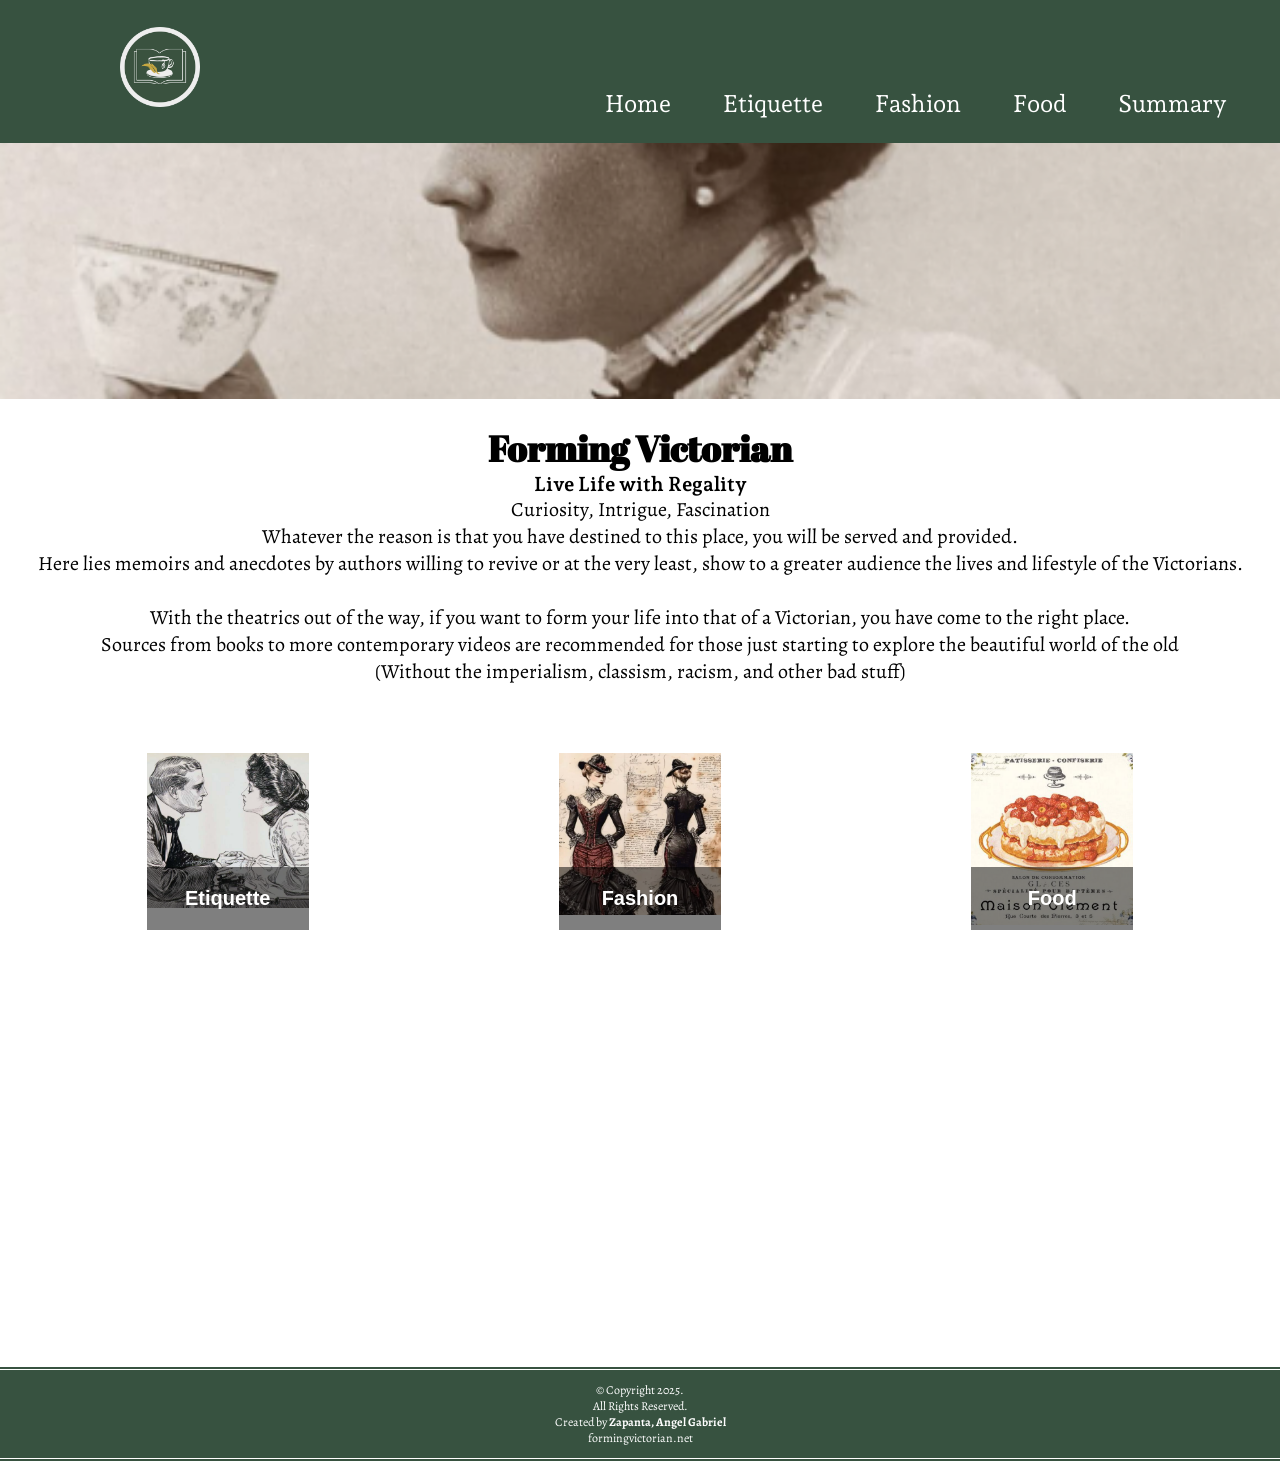
<file: index.html>
<!DOCTYPE html>
<html lang="en">

<head>
    <!--
    Full Name: Zapanta, Angel Gabriel
    Section: CS-202
    Activity: Final Website
    Date: 10/09/2025
    -->

    <title>Forming Victorian</title>
    <meta charset="utf-8"/>
    <meta name="viewport" content="width=device-width, initial-scale=1.0" />
    <link rel="icon" type="image/x-icon" href="images/logo.png">
    <link rel="stylesheet" href="styles.css" type="text/css">
    <link href='https://fonts.googleapis.com/css?family=Alegreya' rel='stylesheet'>
    <link href="https://fonts.googleapis.com/css2?family=Abril+Fatface&display=swap" rel="stylesheet">
    <link href="https://fonts.googleapis.com/css2?family=Abril+Fatface&family=Andada+Pro:ital,wght@0,400..840;1,400..840&display=swap" rel="stylesheet">

    <script src="script.js"></script>
</head>

<body>
        <header>
            <a href="javascript:void(0);" class="icon" onclick="myFunction()">
                <img src="images/logo.png" alt="Forming Victorian Logo">
            </a>
        </header>

        <nav>
            <ul>
                <li><a href="index.html">Home</a> </li>
                <li><a href="Etiquette.html">Etiquette</a> </li>
                <li><a href="Fashion.html">Fashion</a> </li>
                <li><a href="Food.html">Food</a></li>
                <li><a href="Summary.html">Summary</a></li>
            </ul>

            <div class="topnav">
                <div id="Testimonies">
                    <h3>Testimony 1:</h1>
                    <p>IT IS SO COOL. Everything is so in theme and stuff. I love it</p>

                    <h3>Testimony 2:</h1>
                    <p>If there is a word for it, Absolute Class</p>

                    <h3>Testimony 3:</h1>
                    <p>This website, which focuses on the Victorian period, is very informative and well-organized.<br>
                        I appreciate how the content clearly explains key aspects of the era and makes it easy to follow.<br>
                        The layout also makes the information accessible for readers.</p>
                </div>
            </div>
        
        </nav>

        

        <!--Hero Img-->
        <div id="Hero">
            <img src="images/Hero.png" alt="Girl's Tea Party">
        </div>

    <main>
        <div id="Home">
            <div class="Title"><h1>Forming Victorian</h1></div>
            <div class="Subtitle"><h4>Live Life with Regality</h4></div>

            <div class="tablet-desktop">
                <p>Curiosity, Intrigue, Fascination <br>
                    Whatever the reason is that you have destined to this place, you will be served and provided. <br>
                    Here lies memoirs and anecdotes by authors willing to revive or at the very least, show to a greater audience the lives and lifestyle of the Victorians. <br><br>
                    With the theatrics out of the way, if you want to form your life into that of a Victorian, you have come to the right place. <br>
                    Sources from books to more contemporary videos are recommended for those just starting to explore the beautiful world of the old <br>
                    (Without the imperialism, classism, racism, and other bad stuff)</p>
            </div>
            
                <div class="grid">
                    <figure class="frame">
                        <a href="Etiquette.html"><img src="images/etiquette.png" id="gridAbout" alt="Dana Gibson Art"></a>
                        <figcaption class="pic-text">Etiquette</figcaption>
                    </figure>

                    <figure class="frame">
                        <a href="Fashion.html"><img src="images/fashion.png" id="gridGallery" alt="Victorian Outfit"></a>
                        <figcaption class="pic-text">Fashion</figcaption>
                    </figure>

                    <figure class="frame">
                        <a href="Food.html"><img src="images/food.png" id="gridContact" alt="Victoria Cake"></a>
                        <figcaption class="pic-text">Food</figcaption>
                    </figure>
                </div>
        </div>

    </main>

    <footer>
            <p>&copy; Copyright 2025. 
            <br>All Rights Reserved. 
            <br>Created by <strong>Zapanta, Angel Gabriel</strong>
            <br><a href="Home.html" class="FooterHome">formingvictorian.net</a>
            </p>
    </footer>
</body>

</html>
</file>
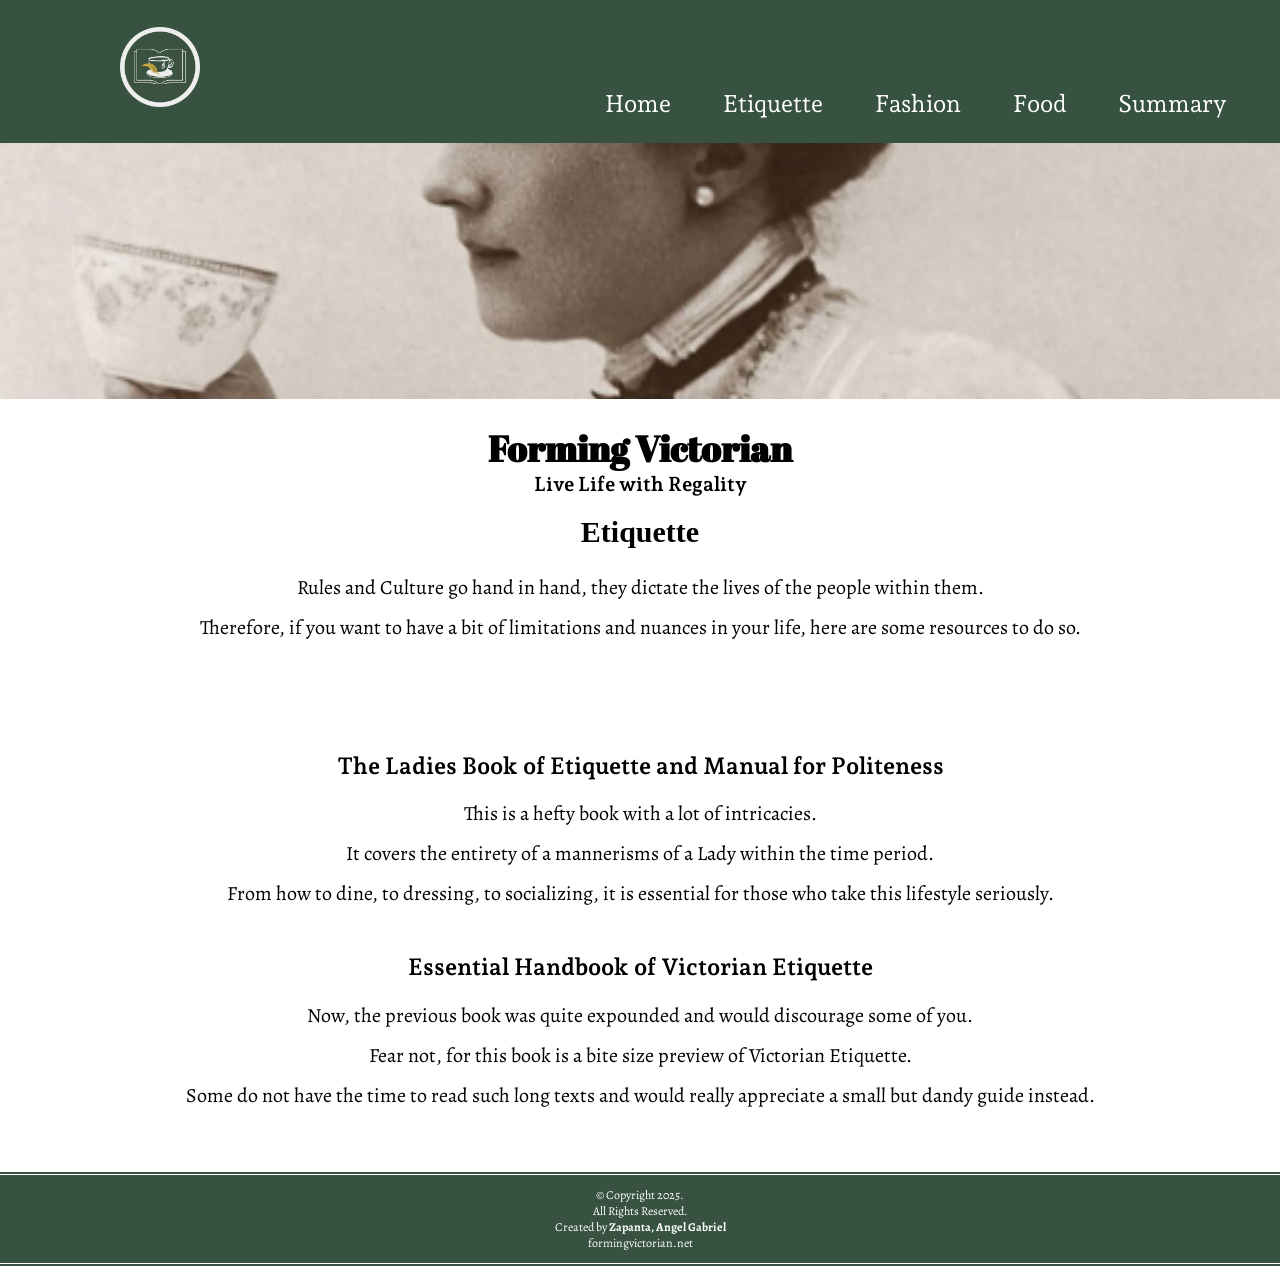
<file: Etiquette.html>
<!DOCTYPE html>
<html lang="en">

<head>
    <!--
    Full Name: Zapanta, Angel Gabriel
    Section: CS-202
    Activity: Final Website
    Date: 10/09/2025
    -->

    <title>Forming Victorian</title>
    <meta charset="utf-8"/>
    <meta name="viewport" content="width=device-width, initial-scale=1.0" />
    <link rel="icon" type="image/x-icon" href="images/logo.png">
    <link rel="stylesheet" href="styles.css" type="text/css">
    <link href='https://fonts.googleapis.com/css?family=Alegreya' rel='stylesheet'>
    <link href="https://fonts.googleapis.com/css2?family=Abril+Fatface&display=swap" rel="stylesheet">
    <link href="https://fonts.googleapis.com/css2?family=Abril+Fatface&family=Andada+Pro:ital,wght@0,400..840;1,400..840&display=swap" rel="stylesheet">

    <script src="script.js"></script>
</head>

<body>
        <header>
            <a href="javascript:void(0);" class="icon" onclick="myFunction()">
                <img src="images/logo.png" alt="Forming Victorian Logo">
            </a>
        </header>

        <nav>
            <ul>
                <li><a href="index.html">Home</a> </li>
                <li><a href="Etiquette.html">Etiquette</a> </li>
                <li><a href="Fashion.html">Fashion</a> </li>
                <li><a href="Food.html">Food</a></li>
                <li><a href="Summary.html">Summary</a></li>
            </ul>

            <div class="topnav">
                <div id="Testimonies">
                    <h3>Testimony 1:</h1>
                    <p>IT IS SO COOL. Everything is so in theme and stuff. I love it</p>

                    <h3>Testimony 2:</h1>
                    <p>If there is a word for it, Absolute Class</p>

                    <h3>Testimony 3:</h1>
                    <p>This website, which focuses on the Victorian period, is very informative and well-organized.<br>
                        I appreciate how the content clearly explains key aspects of the era and makes it easy to follow.<br>
                        The layout also makes the information accessible for readers.</p>
            </div>
        </nav>

        <!--Hero Img-->
        <div id="Hero">
            <img src="images/Hero.png" alt="Girl's Tea Party">
        </div>

    <main>
        <div id="Etiquette">
            <div class="Title"><h1>Forming Victorian</h1></div>
            <div class="Subtitle"><h4>Live Life with Regality</h4></div>

            <section class="Description">
                <h2 class="Etiquette">Etiquette</h2>
                <p class="Etiquette">
                    Rules and Culture go hand in hand, they dictate the lives of the people within them. <br>
                    Therefore, if you want to have a bit of limitations and nuances in your life, here are some resources to do so. 
                </p>
            </section>

            <section id="1">
                <h3 class="Etiquette">The Ladies Book of Etiquette and Manual for Politeness</h3>
                <p class="Etiquette">This is a hefty book with a lot of intricacies. <br>
                    It covers the entirety of a mannerisms of a Lady within the time period.<br> 
                    From how to dine, to dressing, to socializing, it is essential for those who take this lifestyle seriously.</p>
            </section>

            <section id="2">
                <h3 class="Etiquette">Essential Handbook of Victorian Etiquette</h3>
                <p class="Etiquette">Now, the previous book was quite expounded and would discourage some of you. <br>
                    Fear not, for this book is a bite size preview of Victorian Etiquette.<br> 
                    Some do not have the time to read such long texts and would really appreciate a small but dandy guide instead.</p>
            </section>

        </div>

    </main>

    <footer>
            <p>&copy; Copyright 2025. 
            <br>All Rights Reserved. 
            <br>Created by <strong>Zapanta, Angel Gabriel</strong>
            <br><a href="Home.html" class="FooterHome">formingvictorian.net</a>
            </p>
    </footer>
</body>

</html>
</file>
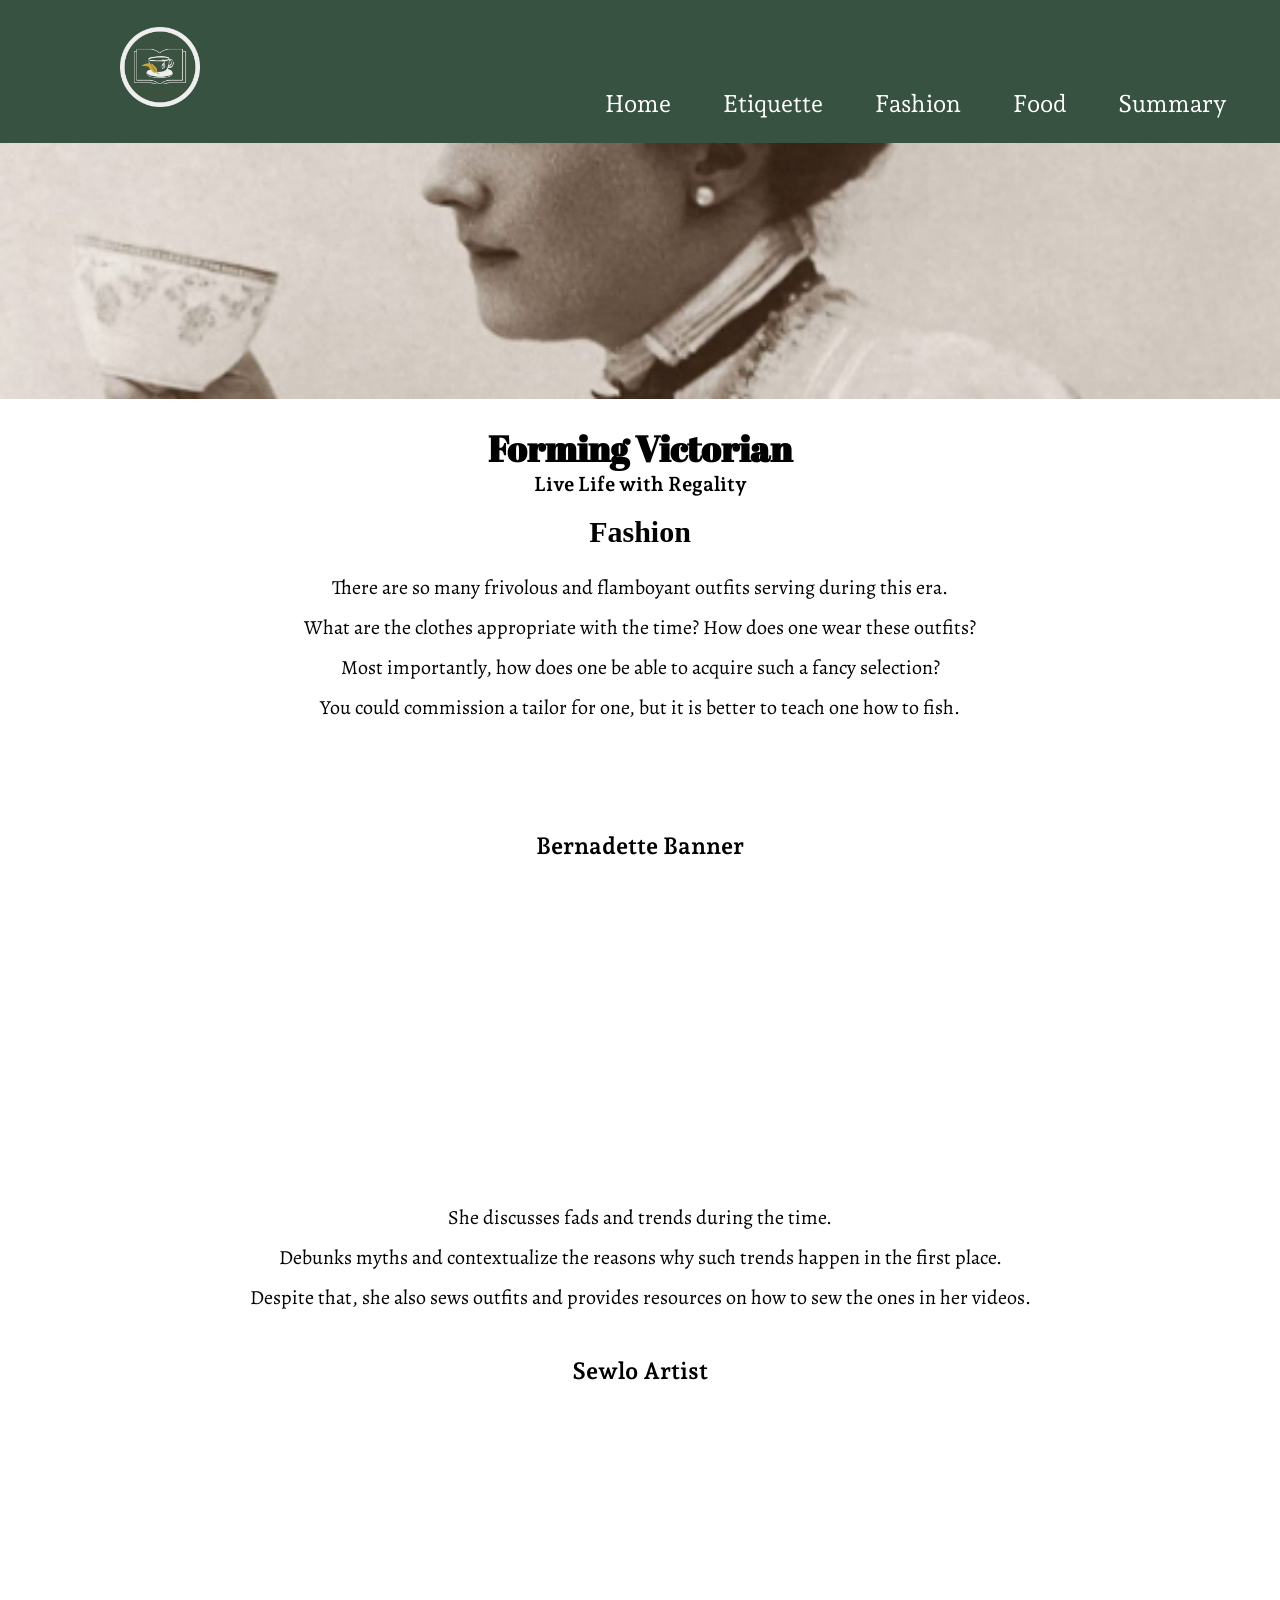
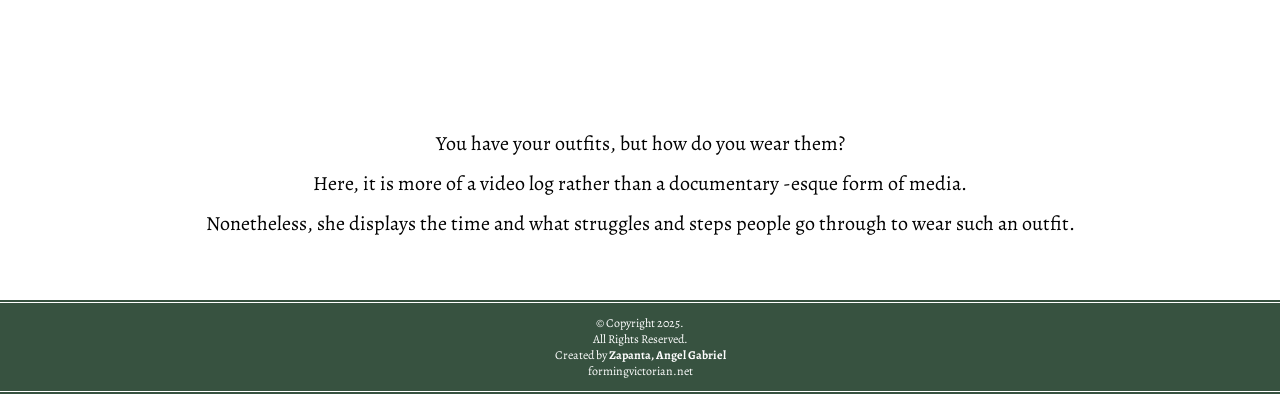
<file: Fashion.html>
<!DOCTYPE html>
<html lang="en">

<head>
    <!--
    Full Name: Zapanta, Angel Gabriel
    Section: CS-202
    Activity: Final Website
    Date: 10/09/2025
    -->

    <title>Forming Victorian</title>
    <meta charset="utf-8"/>
    <meta name="viewport" content="width=device-width, initial-scale=1.0" />
    <link rel="icon" type="image/x-icon" href="images/logo.png">
    <link rel="stylesheet" href="styles.css" type="text/css">
    <link href='https://fonts.googleapis.com/css?family=Alegreya' rel='stylesheet'>
    <link href="https://fonts.googleapis.com/css2?family=Abril+Fatface&display=swap" rel="stylesheet">
    <link href="https://fonts.googleapis.com/css2?family=Abril+Fatface&family=Andada+Pro:ital,wght@0,400..840;1,400..840&display=swap" rel="stylesheet">

    <script src="script.js"></script>
</head>

<body>
        <header>
            <a href="javascript:void(0);" class="icon" onclick="myFunction()">
                <img src="images/logo.png" alt="Forming Victorian Logo">
            </a>
        </header>

        <nav>
            <ul>
                <li><a href="index.html">Home</a> </li>
                <li><a href="Etiquette.html">Etiquette</a> </li>
                <li><a href="Fashion.html">Fashion</a> </li>
                <li><a href="Food.html">Food</a></li>
                <li><a href="Summary.html">Summary</a></li>
            </ul>

            <div class="topnav">
                <div id="Testimonies">
                    <h3>Testimony 1:</h1>
                    <p>IT IS SO COOL. Everything is so in theme and stuff. I love it</p>

                    <h3>Testimony 2:</h1>
                    <p>If there is a word for it, Absolute Class</p>

                    <h3>Testimony 3:</h1>
                    <p>This website, which focuses on the Victorian period, is very informative and well-organized.<br>
                        I appreciate how the content clearly explains key aspects of the era and makes it easy to follow.<br>
                        The layout also makes the information accessible for readers.</p>
            </div>
        </nav>

        <!--Hero Img-->
        <div id="Hero">
            <img src="images/Hero.png" alt="Girl's Tea Party">
        </div>

    <main>
        <div id="Fashion">
            <div class="Title"><h1>Forming Victorian</h1></div>
            <div class="Subtitle"><h4>Live Life with Regality</h4></div>

            <section class="Description">
                <h2 class="Fashion">Fashion</h2>
                <p class="Fashion">There are so many frivolous and flamboyant outfits serving during this era. <br>

                    What are the clothes appropriate with the time? How does one wear these outfits?<br>
                    Most importantly, how does one be able to acquire such a fancy selection? <br>
                    You could commission a tailor for one, but it is better to teach one how to fish.
                </p>
            </section>

            <section id="1">
                <h3 class="Fashion"> Bernadette Banner</h3>
                <iframe class="video" src="https://www.youtube.com/embed/n40V3FMj2hA?si=MYhoVL-wliOMrQW1"></iframe>
                <p class="Fashion">She discusses fads and trends during the time. <br>
                    Debunks myths and contextualize the reasons why such trends happen in the first place. <br>
                    Despite that, she also sews outfits and provides resources on how to sew the ones in her videos.</p>
            </section>

            <section id="2">
                <h3 class="Fashion">Sewlo Artist</h3>
                <iframe class="video" src="https://www.youtube.com/embed/3V7w_z8cznM?si=ylpra4G3vxTThQ2a"></iframe>
                <p class="Fashion">You have your outfits, but how do you wear them? <br>
                    Here, it is more of a video log rather than a documentary -esque form of media. <br>
                    Nonetheless,  she displays the time and what struggles and steps people go through to wear such an outfit.</p>
            </section>
            
        </div>

    </main>

    <footer>
            <p>&copy; Copyright 2025. 
            <br>All Rights Reserved. 
            <br>Created by <strong>Zapanta, Angel Gabriel</strong>
            <br><a href="Home.html" class="FooterHome">formingvictorian.net</a>
            </p>
    </footer>
</body>

</html>
</file>
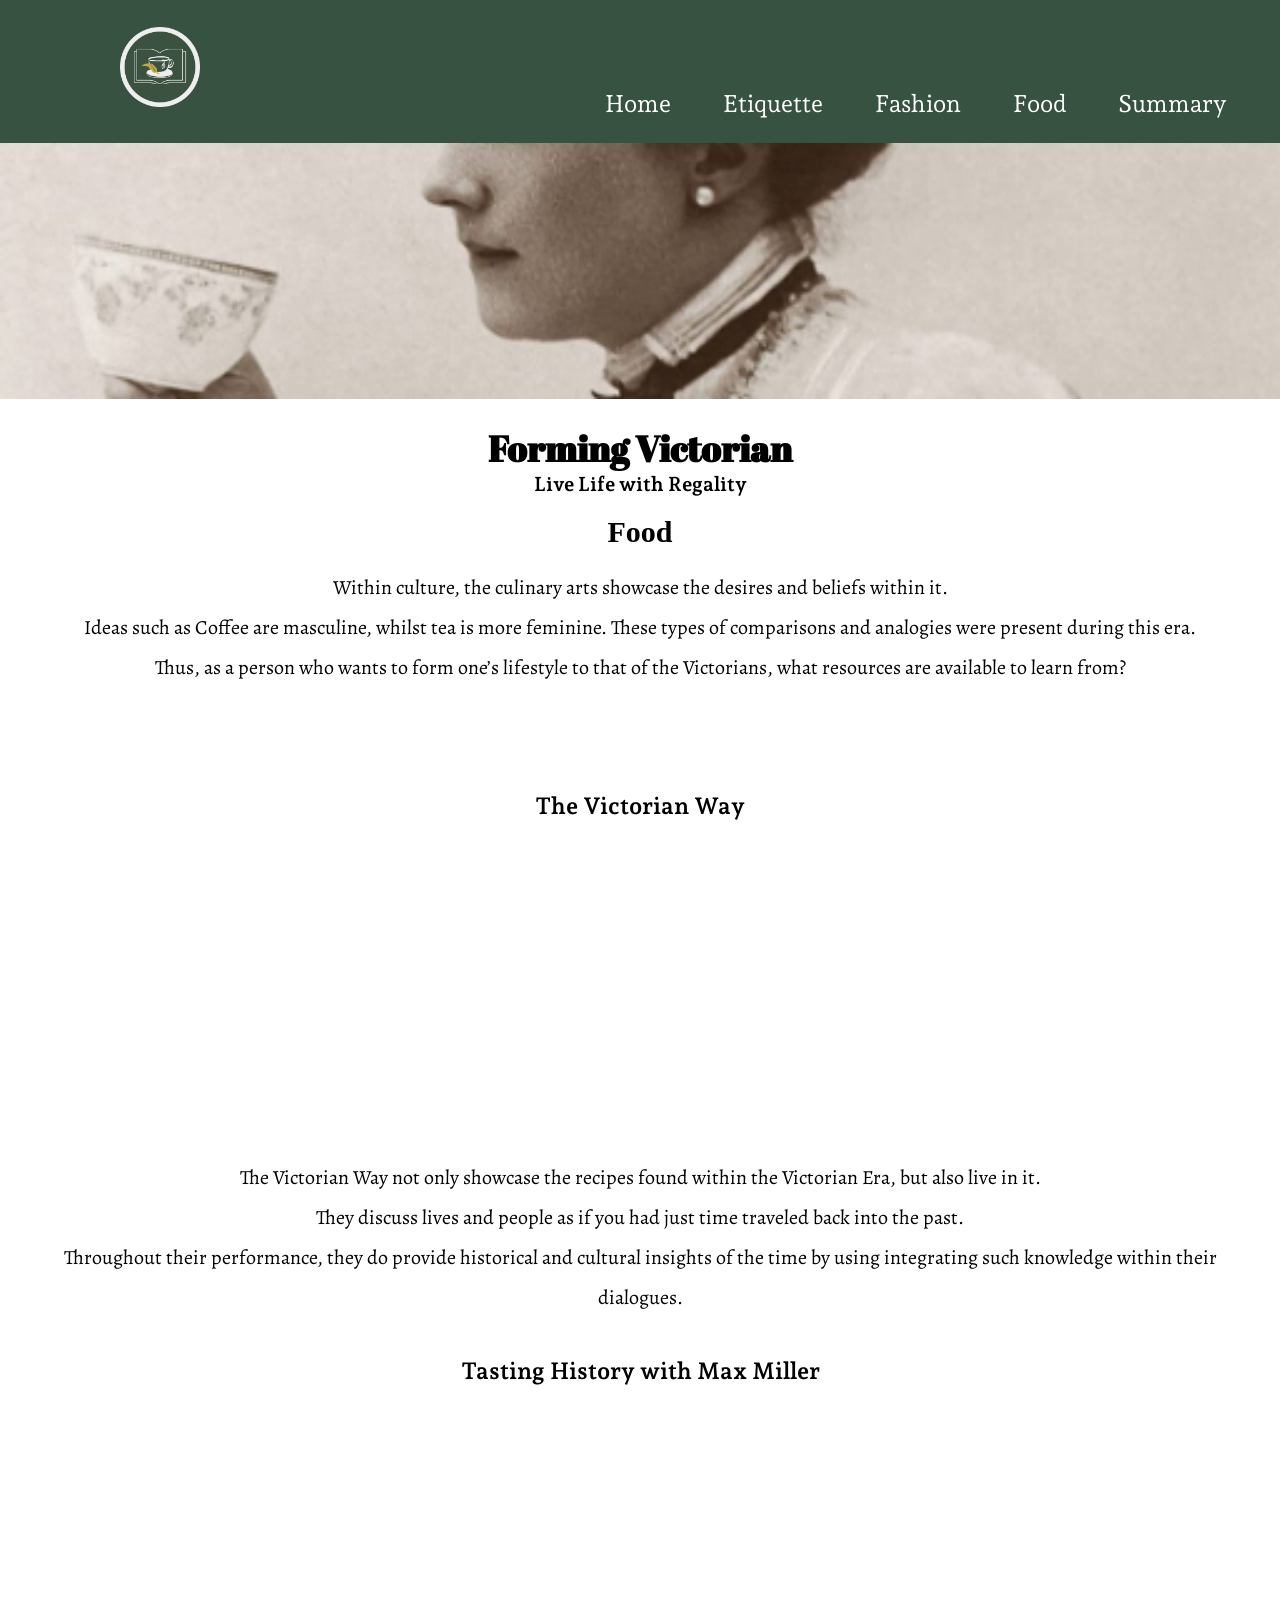
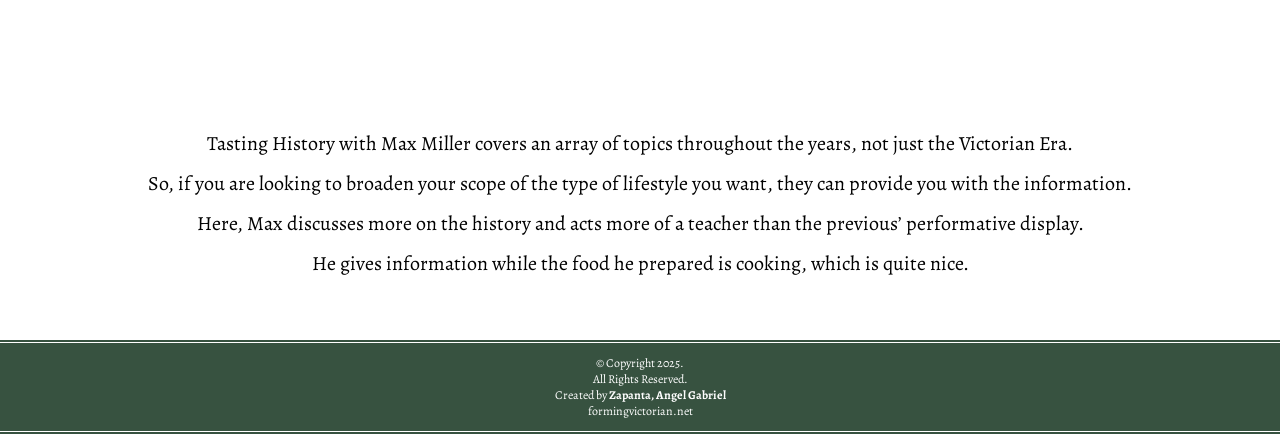
<file: Food.html>
<!DOCTYPE html>
<html lang="en">

<head>
    <!--
    Full Name: Zapanta, Angel Gabriel
    Section: CS-202
    Activity: Final Website
    Date: 10/09/2025
    -->
    
    <title>Forming Victorian</title>
    <meta charset="utf-8"/>
    <meta name="viewport" content="width=device-width, initial-scale=1.0" />
    <link rel="icon" type="image/x-icon" href="images/logo.png">
    <link rel="stylesheet" href="styles.css" type="text/css">
    <link href='https://fonts.googleapis.com/css?family=Alegreya' rel='stylesheet'>
    <link href="https://fonts.googleapis.com/css2?family=Abril+Fatface&display=swap" rel="stylesheet">
    <link href="https://fonts.googleapis.com/css2?family=Abril+Fatface&family=Andada+Pro:ital,wght@0,400..840;1,400..840&display=swap" rel="stylesheet">

    <script src="script.js"></script>
</head>

<body>
        <header>
            <a href="javascript:void(0);" class="icon" onclick="myFunction()">
                <img src="images/logo.png" alt="Forming Victorian Logo">
            </a>
        </header>

        <nav>
            <ul>
                <li><a href="index.html">Home</a> </li>
                <li><a href="Etiquette.html">Etiquette</a> </li>
                <li><a href="Fashion.html">Fashion</a> </li>
                <li><a href="Food.html">Food</a></li>
                <li><a href="Summary.html">Summary</a></li>
            </ul>

            <div class="topnav">
                <div id="Testimonies">
                    <h3>Testimony 1:</h1>
                    <p>IT IS SO COOL. Everything is so in theme and stuff. I love it</p>

                    <h3>Testimony 2:</h1>
                    <p>If there is a word for it, Absolute Class</p>

                    <h3>Testimony 3:</h1>
                    <p>This website, which focuses on the Victorian period, is very informative and well-organized.<br>
                        I appreciate how the content clearly explains key aspects of the era and makes it easy to follow.<br>
                        The layout also makes the information accessible for readers.</p>
            </div>
        </nav>

        <!--Hero Img-->
        <div id="Hero">
            <img src="images/Hero.png" alt="Girl's Tea Party">
        </div>

    <main>
        <div id="Food">
            <div class="Title"><h1>Forming Victorian</h1></div>
            <div class="Subtitle"><h4>Live Life with Regality</h4></div>

            <section class="Description">
                <h2 class="Food">Food</h2>
                <p class="Food">Within culture, the culinary arts showcase the desires and beliefs within it.<br>
                    Ideas such as Coffee are masculine, whilst tea is more feminine.  These types of comparisons and analogies were present during this era.<br>
                    Thus, as a person who wants to form one’s lifestyle to that of the Victorians, what resources are available to learn from?
                </p>
            </section>

            <section id="1">
                <h3 class="Food">The Victorian Way</h3>
                <iframe class="video" src="https://www.youtube.com/embed/tHvpD-fy2c0?si=YRpsj2w8Hv99TiWE"></iframe>
                <p class="Food">The Victorian Way not only showcase the recipes found within the Victorian Era, but also live in it.<br>
                    They discuss lives and people as if you had just time traveled back into the past.<br>
                    Throughout their performance, they do provide historical and cultural insights of the time by using integrating such knowledge within their dialogues.</p>
            </section>

            <section id="2">
                <h3 class="Food">Tasting History with Max Miller</h3>
                <iframe class="video" src="https://www.youtube.com/embed/MNIrP_aqwQY?si=qjxrHoPaEASAOiBF"></iframe>
                <p class="Food">Tasting History with Max Miller covers an array of topics throughout the years, not just the Victorian Era. <br>
                    So, if you are looking to broaden your scope of the type of lifestyle you want, they can provide you with the information. <br>
                    Here, Max discusses more on the history and acts more of a teacher than the previous’ performative display.<br>
                    He gives information while the food he prepared is cooking, which is quite nice.</p>
            </section>
            
        </div>

    </main>

    <footer>
            <p>&copy; Copyright 2025. 
            <br>All Rights Reserved. 
            <br>Created by <strong>Zapanta, Angel Gabriel</strong>
            <br><a href="Home.html" class="FooterHome">formingvictorian.net</a>
            </p>
    </footer>
</body>

</html>
</file>
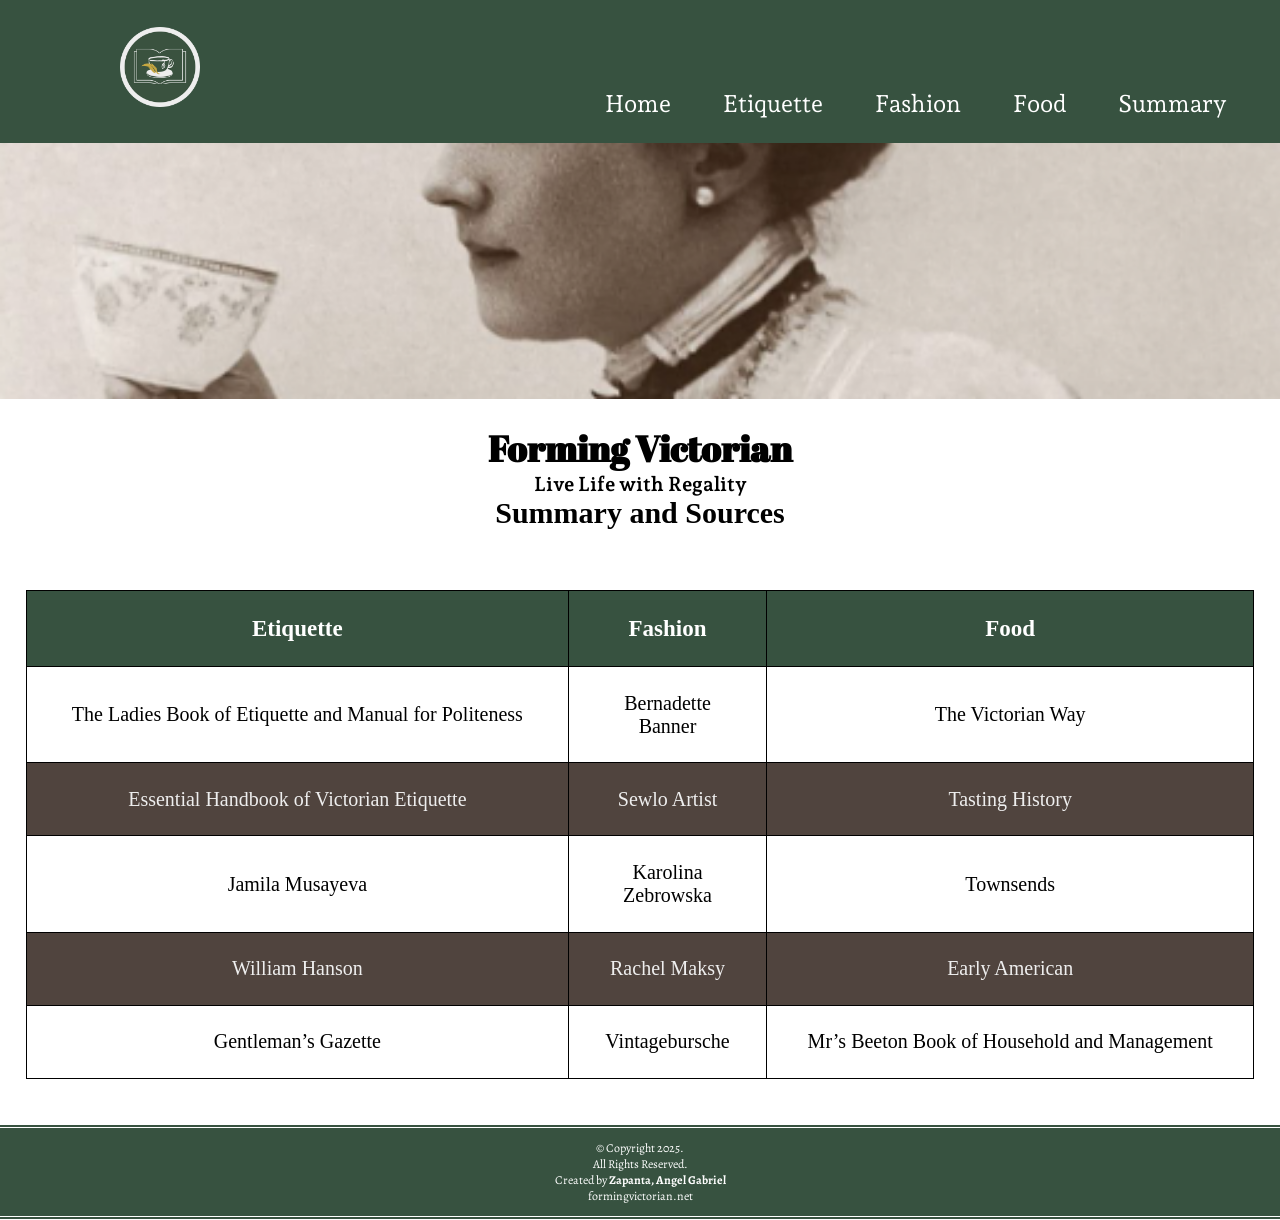
<file: Summary.html>
<!DOCTYPE html>
<html lang="en">

<head>
    <!--
    Full Name: Zapanta, Angel Gabriel
    Section: CS-202
    Activity: Final Website
    Date: 10/09/2025
    -->

    <title>Forming Victorian</title>
    <meta charset="utf-8"/>
    <meta name="viewport" content="width=device-width, initial-scale=1.0" />
    <link rel="icon" type="image/x-icon" href="images/logo.png">
    <link rel="stylesheet" href="styles.css" type="text/css">
    <link href='https://fonts.googleapis.com/css?family=Alegreya' rel='stylesheet'>
    <link href="https://fonts.googleapis.com/css2?family=Abril+Fatface&display=swap" rel="stylesheet">
    <link href="https://fonts.googleapis.com/css2?family=Abril+Fatface&family=Andada+Pro:ital,wght@0,400..840;1,400..840&display=swap" rel="stylesheet">

    <script src="script.js"></script>
</head>

<body>
        <header>
            <a href="javascript:void(0);" class="icon" onclick="myFunction()">
                <img src="images/logo.png" alt="Forming Victorian Logo">
            </a>
        </header>

        <nav>
            <ul>
                <li><a href="index.html">Home</a> </li>
                <li><a href="Etiquette.html">Etiquette</a> </li>
                <li><a href="Fashion.html">Fashion</a> </li>
                <li><a href="Food.html">Food</a></li>
                <li><a href="Summary.html">Summary</a></li>
            </ul>

            <div class="topnav">
                <div id="Testimonies">
                    <h3>Testimony 1:</h1>
                    <p>IT IS SO COOL. Everything is so in theme and stuff. I love it</p>

                    <h3>Testimony 2:</h1>
                    <p>If there is a word for it, Absolute Class</p>

                    <h3>Testimony 3:</h1>
                    <p>This website, which focuses on the Victorian period, is very informative and well-organized.<br>
                        I appreciate how the content clearly explains key aspects of the era and makes it easy to follow.<br>
                        The layout also makes the information accessible for readers.</p>
            </div>
        </nav>

        <!--Hero Img-->
        <div id="Hero">
            <img src="images/Hero.png" alt="Girl's Tea Party">
        </div>

    <main>
        <div id="Summary">
            <div class="Title"><h1>Forming Victorian</h1></div>
            <div class="Subtitle"><h4>Live Life with Regality</h4></div>

            <section class="Description">
                <h2>Summary and Sources</h2>
            </section>
        </div>

        <div class="mobile">
            <h3>Etiquette</h3>
            <p class="summary-list">The Ladies Book of Etiquette and Manual for Politeness <br>
                Essential Handbook of Victorian Etiquette<br>
                Jamila Musayeva<br>
                William Hanson<br>
                Gentleman’s Gazette</p>
        
            <h3>Fashion</h3>
            <p class="summary-list">Bernadette Banner<br>
                Sewlo Artist<br>
                Karolina Zebrowska<br>
                Rachel Maksy<br>
                Vintagebursche</p>

            <h3>Food</h3>
            <p class="summary-list">The Victorian Way<br>
                Tasting History<br>
                Townsends<br>
                Early American<br>
                Mr’s Beeton Book of Household and Management</p>
        </div>

        <div class="tablet-desktop">
            <table>
                      <tr>
                        <th>Etiquette</th>
                        <th>Fashion</th>
                        <th>Food</th>
                    </tr>

                    <tr>
                        <td>The Ladies Book of Etiquette and Manual for Politeness</td>
                        <td>Bernadette Banner</td>
                        <td>The Victorian Way</td>
                    </tr>

                    <tr>
                        <td>Essential Handbook of Victorian Etiquette</td>
                        <td>Sewlo Artist</td>
                        <td>Tasting History</td>
                    </tr>

                    <tr>
                        <td>Jamila Musayeva</td>
                        <td>Karolina Zebrowska</td>
                        <td>Townsends</td>
                    </tr>
                    
                    <tr>
                        <td>William Hanson</td>
                        <td>Rachel Maksy</td>
                        <td>Early American</td>
                    </tr>

                    <tr>
                        <td>Gentleman’s Gazette</td>
                        <td>Vintagebursche</td>
                        <td>Mr’s Beeton Book of Household and Management</td>
                    </tr>

            </table>

    </main>

    <footer>
            <p>&copy; Copyright 2025. 
            <br>All Rights Reserved. 
            <br>Created by <strong>Zapanta, Angel Gabriel</strong>
            <br><a href="Home.html" class="FooterHome">formingvictorian.net</a>
            </p>
    </footer>
</body>

</html>
</file>
<file: styles.css>
/*    
    Full Name: Zapanta, Angel Gabriel
    Section: CS-202
    Activity: Final Website
    Date: 10/09/2025
*/

/*CSS Reset*/
* {
    margin: 0;
    border: 0;
    padding: 0;
    box-sizing: border-box;
}

h1 {
    font-family: "Abril Fatface",'Times New Roman', Times, serif;;
}

h3, h4 {
    font-family: "Andada Pro", 'Times New Roman', Times, serif;
}

p {
    font-family: 'Alegreya', 'Times New Roman', Times, serif;
}

/*Body*/
body { 
    background-color: #375240;
}

#Hero img {
  display: block;
  margin: auto;
  height: auto;
  min-width: 100vw;
  max-width: 100%;
}

/*Header*/
header {
    position: -webkit-sticky;
    position:   sticky;
    top: 0;
    background-color: #375240;
    height: 8em;
}

header img {
    margin: 1em auto;
    display: block;
    text-align: center;
    max-width: 25%;
}

/*Navigation*/

nav {
    padding: 1%;
    margin-bottom: 1%;
}

nav ul {
    list-style-type: none;
    text-align: center;
}

nav li {
    font-size: 1.5em;
    font-family: "Andada Pro", 'Times New Roman', Times, serif;
    border-top: 4px double #fff;
}

nav li:first-child{
    border-top: none;
}

nav li a {
    display: block;
    color: #fff;
    padding: 0.5em 5em;
    text-decoration: none;
}

.topnav {
  overflow: hidden;
  background-color: #3a523f;
  position: relative;
}

#Testimonies {
  display: none;
}

.topnav h3, .topnav p {
  color: #eeeeee;
  padding: 14px 16px;
  text-decoration: none;
  font-size: 17px;
  display: block;
}


/*Mobile*/

.mobile {
    display:block;
}

.tablet-desktop{
    display: none;
}

.desktop {
    display: none;
}

/*Main*/
main {
    text-align: center;
    clear: left;
    background-color: #fff;
    padding: 2%;
    font-size:  1.25em;
    font-family:'Times New Roman', Times, serif;
}

.Description {
    padding-bottom: 3em;
}

/*Footer*/
footer {
  font-size: 0.75em;
  color: #fff;
  text-align: center;
  background-color: #375240;
  border-style: double none;
  border-width: 4px;
  border-color: #fff;
  padding: 1em 0;
}

footer p a {
  color: #fff;
  text-decoration: none;
}

/*HOME*/
.frame {
    position: relative;
    max-width: 40%;
    margin: 2% auto;
}

.frame img {
    max-width: 100%;
    max-width: 100%;
    object-fit: cover;
}

.frame:hover {
    opacity: 1;
    box-shadow: 8px 8px 10px #808080;
}

.pic-text {
    position: absolute;
    bottom: 0;
    background: rgba(0, 0, 0, 0.5);
    color: #fff;
    width:100%;
    padding: 20px;
    text-align: center;
    font-family: Verdana, Arial, sans-serif;
    font-size: 1em;
    font-weight: bold;
}

.grid {
        display: grid;
        grid-gap: 8px;
        grid-template-rows: repeat(3, 1fr);
        justify-content: stretch;
    }

/*ETIQUETTE*/

#Etiquette p {
    margin-bottom: 1.5em;
} 

.Etiquette {
    margin: 0.2em;
    line-height: 2em;
}

/*FOOD*/

#Food p {
    margin-bottom: 1.5em;
}

.Food {
    margin: 0.2em;
    line-height: 2em;
}

/*FASHION*/
#Fashion p {
    margin-bottom: 1.5em;
}

.Fashion {
    margin: 0.2em;
    line-height: 2em;
}

/*SUMMARY*/

.summary-list {
    margin-bottom: 2em;
    line-height: 2em;
}

/* ============================================== */
/* TABLET VIEW PORT */
@media screen and (min-width: 630px), print {
    .tablet-desktop {
        display: block;
    }

    .mobile {
        display: none;
    }

    .desktop {
        display: none;
    }

/*HEADER*/
    header {
        position:static;
        padding-bottom: 2%;
    }

/*NAV*/
    nav li {
        border-top: none;
        display: inline-block;
        border-right: 1px solid #fff;
    }

    nav li:last-child {
        border-right: none;
    }

    nav li a {
        padding: 0.1em 0.75em;
    }

/*MAIN*/
    main ul {
        margin: 0 0 4% 10%;
    }

    .grid {
        margin-top: 3em;
        display: grid;
        grid-gap: 8px;
        grid-template-columns: repeat(3, 1fr);
        justify-content: stretch;
    }

    /*VIDEOS*/

    iframe {
        width:420px; 
        height:315px;
    }

    /*Summary*/

    table {
        border: 1px solid #000;
        border-collapse: collapse;
        margin: 0 auto 1em auto;
        width: 100%;
    }

    caption {
        font-size: 1.5em;
        font-weight: bold;
        padding: 1%;
    }

    th, td {
        border: 1px solid #000;
        padding: 2%;
    }

    th {
        background-color: #375240;
        color: #fff;
        font-size: 1.15em;
    }

    tr:nth-child(odd) {
        background-color: #50443e;
    }

    tr:nth-child(odd) td {
        color:#eeeeee;
    }

    form {
        width: 70%;
        margin: 0 auto;
    }

}

/* ============================================== */
/* DESKTOP VIEW PORT */
@media screen and (min-width: 1015px) {
    .desktop {
        display: block;
    }

/*HEADER*/
    header {
        width: 25%;
        float: left;
        padding-bottom: 0;
    }

    header img {
    margin: auto;
    padding-top: 1.7em;
    max-width: 25%;
    }

/*NAV*/
    nav {
        float: right;
        width: 70%;
        margin: 4em 1em 0 0;
    }

    nav ul {
        text-align: right;
    }

    nav li {
        border: none;
    }

    nav li a:hover {
        color: #eeeeee;
        background-color: #2E2924;
        opacity: 80%;
        border: 5px solid #50443e;
    }

    nav li a {
        padding: 0.5em 1em;
    }

    #Hero img {
        min-width: 100%;
        height: 20vw;
        object-fit: cover;
        object-position: 0 50%;
    }

/*MAIN*/
    main {
        clear: left;
    }

    main h1 {
        font-size: 1.8em;
    }

}

/* ============================================== */
/*PRINT*/
@media print {

    header {
    margin-bottom: 5em;
    }

    nav {
    margin-top: 5em;
    }
    
    body {
        background-color: #fff;
        color: #000;
    }


}
</file>
